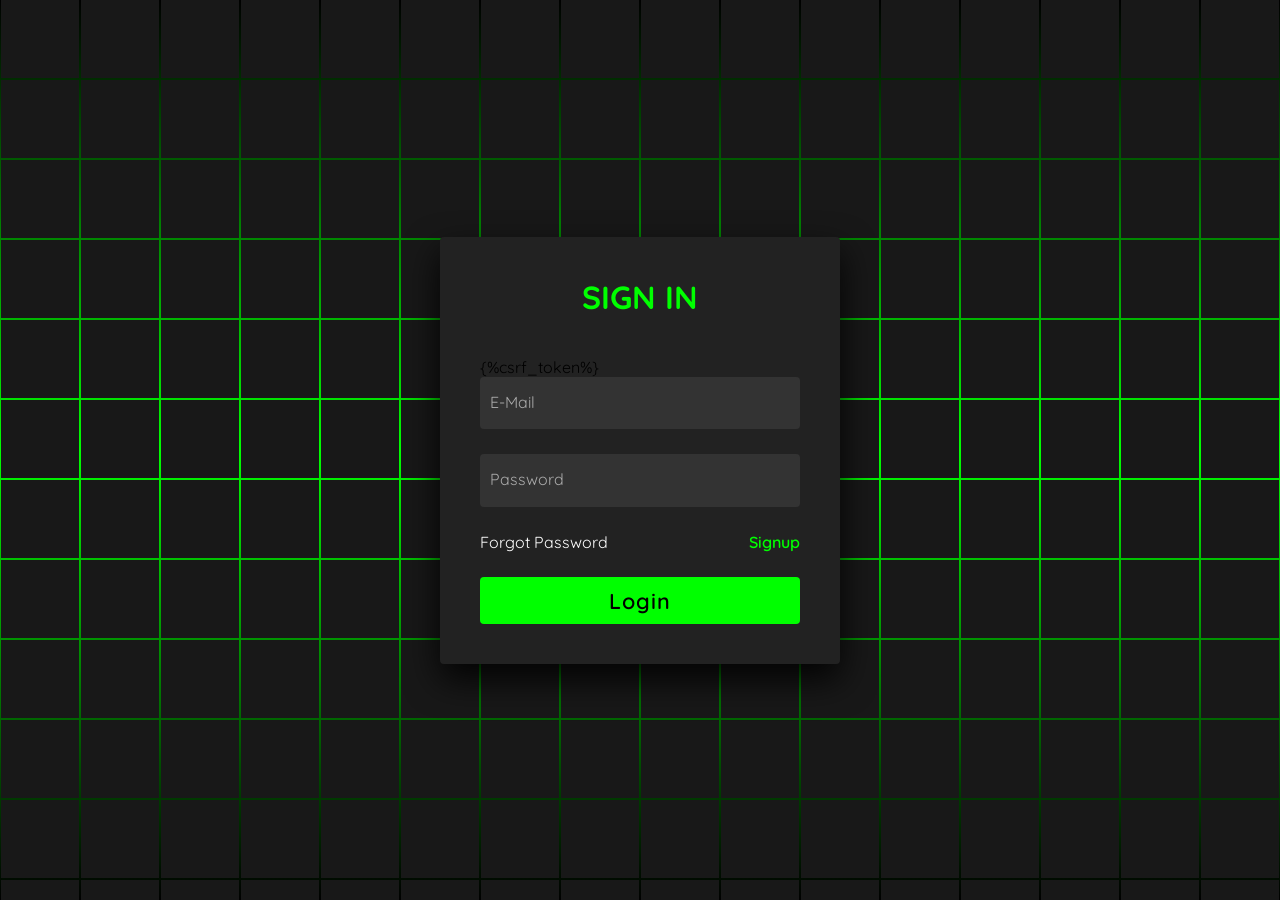
<file: templates/login.html>
<!DOCTYPE html>
<html>
<head>
	<meta charset="utf-8">
	<meta name="viewport" content="width=device-width, initial-scale=1">
	<title>Login</title>
<style>
	/* Font import and global reset */
@import url('https://fonts.googleapis.com/css2?family=Quicksand:wght@300;400;500;600;700&display=swap');

/* Global reset */
* {
    margin: 0;
    padding: 0;
    box-sizing: border-box;
    font-family: 'Quicksand', sans-serif;
}

/* Body styling */
body {
    display: flex;
    justify-content: center;
    align-items: center;
    min-height: 100vh;
    background: #000;
}

/* Section styles */
section {
    position: absolute;
    width: 100vw;
    height: 100vh;
    display: flex;
    justify-content: center;
    align-items: center;
    gap: 2px;
    flex-wrap: wrap;
    overflow: hidden;
}

/* Animated gradient effect */
section::before {
    content: '';
    position: absolute;
    width: 100%;
    height: 100%;
    background: linear-gradient(#000, #0f0, #000);
    animation: animate 5s linear infinite;
}

/* Animation keyframes */
@keyframes animate {
    0% {
        transform: translateY(-100%);
    }
    100% {
        transform: translateY(100%);
    }
}

/* Styling for individual spans */
section span {
    position: relative;
    display: block;
    width: calc(6.25vw - 2px);
    height: calc(6.25vw - 2px);
    background: #181818;
    z-index: 2;
    transition: 1.5s;
}

section span:hover {
    background: #0f0;
    transition: 0s;
}

/* Sign-in form styles */
.signin {
    position: absolute;
    width: 400px;
    background: #222;
    z-index: 1000;
    display: flex;
    justify-content: center;
    align-items: center;
    padding: 40px;
    border-radius: 4px;
    box-shadow: 0 15px 35px rgba(0, 0, 0, 0.9);
}

.signin .content {
    position: relative;
    width: 100%;
    display: flex;
    justify-content: center;
    align-items: center;
    flex-direction: column;
    gap: 40px;
}

.signin .content h2 {
    font-size: 2em;
    color: #0f0;
    text-transform: uppercase;
}

.signin .content .form {
    width: 100%;
    display: flex;
    flex-direction: column;
    gap: 25px;
}

.signin .content .form .inputBox {
    position: relative;
    width: 100%;
}

.signin .content .form .inputBox input {
    position: relative;
    width: 100%;
    background: #333;
    border: none;
    outline: none;
    padding: 25px 10px 7.5px;
    border-radius: 4px;
    color: #fff;
    font-weight: 500;
    font-size: 1em;
}

.signin .content .form .inputBox i {
    position: absolute;
    left: 0;
    padding: 15px 10px;
    font-style: normal;
    color: #aaa;
    transition: 0.5s;
    pointer-events: none;
}

.signin .content .form .inputBox input:focus ~ i,
.signin .content .form .inputBox input:valid ~ i {
    transform: translateY(-7.5px);
    font-size: 0.8em;
    color: #fff;
}

.signin .content .form .links {
    position: relative;
    width: 100%;
    display: flex;
    justify-content: space-between;
}

.signin .content .form .links a {
    color: #fff;
    text-decoration: none;
}

.signin .content .form .links a:nth-child(2) {
    color: #0f0;
    font-weight: 600;
}

.signin .content .form .inputBox input[type="submit"] {
    padding: 10px;
    background: #0f0;
    color: #000;
    font-weight: 600;
    font-size: 1.35em;
    letter-spacing: 0.05em;
    cursor: pointer;
}

input[type="submit"]:active {
    opacity: 0.6;
}

/* Media queries for responsive design */
@media (max-width: 900px) {
    section span {
        width: calc(10vw - 2px);
        height: calc(10vw - 2px);
    }
}

@media (max-width: 600px) {
    section span {
        width: calc(20vw - 2px);
        height: calc(20vw - 2px);
    }
}
</style>
</head>
<body>
<!-- partial:index.partial.html -->
<section>

    <span></span>
    <span></span>
    <span></span>
    <span></span>
    <span></span>
    <span></span>
    <span></span>
    <span></span>
    <span></span>
    <span></span>
    <span></span>
    <span></span>
    <span></span>
    <span></span>
    <span></span>
    <span></span>
    <span></span>
    <span></span>
    <span></span>
    <span></span>
    <span></span>
    <span></span>
    <span></span>
    <span></span>
    <span></span>
    <span></span>
    <span></span>
    <span></span>
    <span></span>
    <span></span>
    <span></span>
    <span></span>
    <span></span>
    <span></span>
    <span></span>
    <span></span>
    <span></span>
    <span></span>
    <span></span>
    <span></span>
    <span></span>
    <span></span>
    <span></span>
    <span></span>
    <span></span>
    <span></span>
    <span></span>
    <span></span>
    <span></span>
    <span></span>
    <span></span>
    <span></span>
    <span></span>
    <span></span>
    <span></span>
    <span></span>
    <span></span>
    <span></span>
    <span></span>
    <span></span>
    <span></span>
    <span></span>
    <span></span>
    <span></span>
    <span></span>
    <span></span>
    <span></span>
    <span></span>
    <span></span>
    <span></span>
    <span></span>
    <span></span>
    <span></span>
    <span></span>
    <span></span>
    <span></span>
    <span></span>
    <span></span>
    <span></span>
    <span></span>
    <span></span>
    <span></span>
    <span></span>
    <span></span>
    <span></span>
    <span></span>
    <span></span>
    <span></span>
    <span></span>
    <span></span>
    <span></span>
    <span></span>
    <span></span>
    <span></span>
    <span></span>
    <span></span>
    <span></span>
    <span></span>
    <span></span>
    <span></span>
    <span></span>
    <span></span>
    <span></span>
    <span></span>
    <span></span>
    <span></span>
    <span></span>
    <span></span>
    <span></span>
    <span></span>
    <span></span>
    <span></span>
    <span></span>
    <span></span>
    <span></span>
    <span></span>
    <span></span>
    <span></span>
    <span></span>
    <span></span>
    <span></span>
    <span></span>
    <span></span>
    <span></span>
    <span></span>
    <span></span>
    <span></span>
    <span></span>
    <span></span>
    <span></span>
    <span></span>
    <span></span>
    <span></span>
    <span></span>
    <span></span>
    <span></span>
    <span></span>
    <span></span>
    <span></span>
    <span></span>
    <span></span>
    <span></span>
    <span></span>
    <span></span>
    <span></span>
    <span></span>
    <span></span>
    <span></span>
    <span></span>
    <span></span>
    <span></span>
    <span></span>
    <span></span>
    <span></span>
    <span></span>
    <span></span>
    <span></span>
    <span></span>
    <span></span>
    <span></span>
    <span></span>
    <span></span>
    <span></span>
    <span></span>
    <span></span>
    <span></span>
    <span></span>
    <span></span>
    <span></span>
    <span></span>
    <span></span>
    <span></span>
    <span></span>
    <span></span>
    <span></span>
    <span></span>
    <span></span>
    <span></span>
    <span></span>
    <span></span>
    <span></span>
    <span></span>
    <span></span>
    <span></span>
    <span></span>
    <span></span>
    <span></span>
    <span></span>
    <span></span>
    <span></span>
    <span></span>
    <span></span>
    <span></span>
    <span></span>
    <span></span>
    <span></span>
    <span></span>
    <span></span>
    <span></span>
    <span></span>
    <span></span>
    <span></span>
    <span></span>
    <span></span>
    <span></span>
    <span></span>
    <span></span>
    <span></span>
    <span></span>
    <span></span>
    <span></span>
    <span></span>
    <span></span>
    <span></span>
    <span></span>
    <span></span>
    <span></span>
    <span></span>
    <span></span>
    <span></span>
    <span></span>
    <span></span>
    <span></span>
    <span></span>
    <span></span>
    <span></span>
    <span></span>
    <span></span>
    <span></span>
    <span></span>
    <span></span>
    <span></span>
    <span></span>
    <span></span>
    <span></span>
    <span></span>
    <span></span>
    <span></span>
    <span></span>
    <span></span>
    <span></span>
    <span></span>
    <span></span>
    <span></span>
    <span></span>
    <span></span>
    <span></span>
    <span></span>
    <span></span>
    <span></span>
    <span></span>
    <span></span>
    <span></span>
    <span></span>
    <span></span>
    <span></span>
    <span></span>
    <span></span>
    <span></span>
    <span></span>

    <div class="signin">
      <div class="content">
        <h2>Sign In</h2>
        <div class="form">
          <div class="inputBox">
          	<form action="" method="post" >
	            {%csrf_token%}
            <input type="text" name="mail" required>
            <i>E-Mail</i>
          </div>
          <div class="inputBox">
            <input type="password" name="pass" required>
            <i>Password</i>
          </div>
          <div class="links">
            <a href="#">Forgot Password</a>
            <a href="/registration">Signup</a>
          </div>
          <div class="inputBox">
            <input type="submit" value="Login">
          </div>
        </form>
        </div>
      </div>
    </div>
  </section>
<!-- partial -->
  
</body>
</html>
</body>
</html>
</file>
